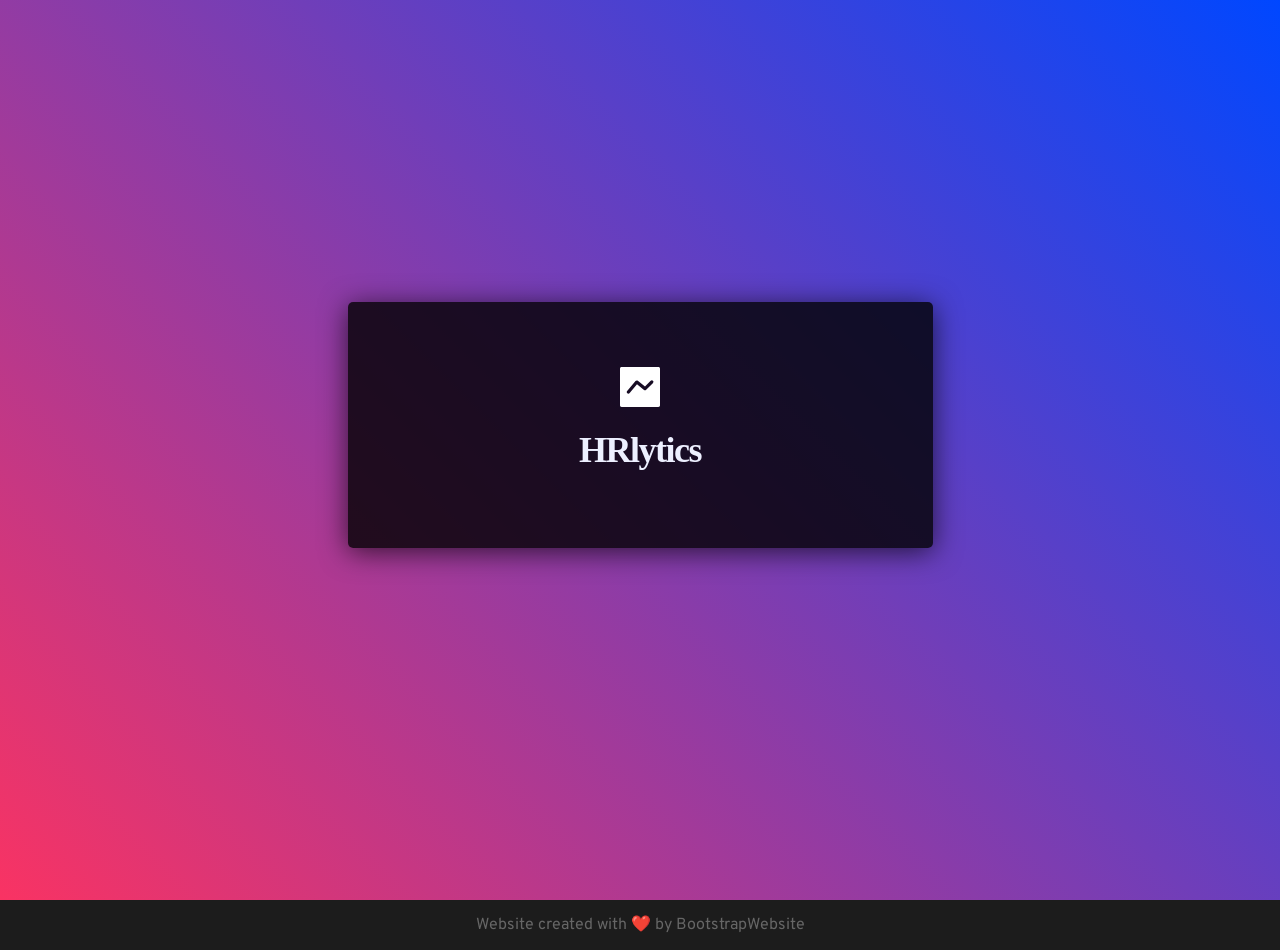
<file: index.html>
<!DOCTYPE html><html lang=""><head><meta charset="utf-8"><link rel="canonical" href="https://5f657e10b87d149d2852a0ca--silly-goldwasser-3a78ce.netlify.app" /><link rel="icon" href="https://a-cloud.b-cdn.net/images/cropped-favicon-192x192.png" sizes="16x16"><title>HRlytics</title><meta name="description" content=""><meta property="og:title" content=""><meta property="og:description" content=""><meta property="og:url" content="https://5f657e10b87d149d2852a0ca--silly-goldwasser-3a78ce.netlify.app"><meta content="summary_large_image" name="twitter:card"><meta content="width=device-width,initial-scale=1" name="viewport"><link class="brz-link brz-link-preview" href="assets/d52cf5be957ba78be421aa8a36beec85.css" rel="stylesheet"><link class="brz-link brz-link-preview-pro" href="assets/45a0eafa711e5f8433709ee1ec7a1960.css" rel="stylesheet"><style class="brz-style">.brz .css-ye7kzw, .brz [data-css-ye7kzw] {color: rgba(255,255,255,1);border-color: rgba(35,157,219,0);background-color: rgba(189,225,244,0);background-image: none;border-width: 0;border-style: solid;width: 40px;height: 40px;font-size: 40px;padding: 0px;border-radius: 0;stroke-width: 0;transition: all .5s ease-in-out;transition-property: background,border-radius,color,border-color,box-shadow;-webkit-transition: all .5s ease-in-out;-moz-transition: all .5s ease-in-out;-webkit-transition-property: background,border-radius,color,border-color,box-shadow;-moz-transition-property: background,border-radius,color,border-color,box-shadow;}
@media (min-width: 991px) {.brz .css-ye7kzw:hover, .brz [data-css-ye7kzw]:hover {color: rgba(255,255,255,1);border-color: rgba(35,157,219,0);background-color: rgba(189,225,244,0);background-image: none;}}
@media (max-width: 991px) {.brz .css-ye7kzw, .brz [data-css-ye7kzw] {width: 40px;height: 40px;font-size: 40px;padding: 0px;border-radius: 0px;stroke-width: 0;}}
@media (max-width: 767px) {.brz .css-ye7kzw, .brz [data-css-ye7kzw] {width: 40px;height: 40px;font-size: 40px;padding: 0px;border-radius: 0px;stroke-width: 0;}}</style><style class="brz-style">.brz .brz-css-gqpbj {z-index: auto;margin: 0;}
.brz .brz-css-gqpbj .brz-section__content {min-height: auto;display: flex;}
.brz .brz-css-gqpbj .brz-container {justify-content: center;}
.brz .brz-css-gqpbj > .slick-slider > .brz-slick-slider__dots {color: rgba(0,0,0,1);}
.brz .brz-css-gqpbj > .slick-slider > .brz-slick-slider__arrow {color: rgba(0,0,0,.7);}
@media (min-width:991px) {.brz .brz-css-gqpbj {display: block;}}
@media (min-width:991px) {.brz .brz-css-gqpbj > .slick-slider > .brz-slick-slider__arrow:hover {color: rgba(0,0,0,1);}}
@media (max-width:991px) and (min-width:768px) {.brz .brz-css-gqpbj {z-index: auto;margin: 0;}
	.brz .brz-css-gqpbj .brz-section__content {min-height: auto;display: flex;}
	.brz .brz-css-gqpbj .brz-container {justify-content: center;}
	.brz .brz-css-gqpbj > .slick-slider > .brz-slick-slider__dots {color: rgba(0,0,0,1);}
	.brz .brz-css-gqpbj > .slick-slider > .brz-slick-slider__arrow {color: rgba(0,0,0,.7);}}
@media (max-width:991px) and (min-width:768px) {.brz .brz-css-gqpbj {display: block;}}
@media (max-width:767px) {.brz .brz-css-gqpbj {z-index: auto;margin: 0;}
	.brz .brz-css-gqpbj .brz-section__content {min-height: auto;display: flex;}
	.brz .brz-css-gqpbj .brz-container {justify-content: center;}
	.brz .brz-css-gqpbj > .slick-slider > .brz-slick-slider__dots {color: rgba(0,0,0,1);}
	.brz .brz-css-gqpbj > .slick-slider > .brz-slick-slider__arrow {color: rgba(0,0,0,.7);}}
@media (max-width:767px) {.brz .brz-css-gqpbj {display: block;}}
.brz .brz-css-dhugy {padding: 75px 0px 75px 0px;}
.brz .brz-css-dhugy > .brz-bg {border: 0px solid rgba(102,115,141,0);border-radius: 0;}
.brz .brz-css-dhugy > .brz-bg > .brz-bg-image {background-image: none;display: block;}
.brz .brz-css-dhugy > .brz-bg > .brz-bg-image:after {content: "";background-image: none;}
.brz .brz-css-dhugy > .brz-bg > .brz-bg-color {background-color: rgba(0,0,0,0);background-image: none;}
.brz .brz-css-dhugy > .brz-bg > .brz-bg-map {display: none;}
.brz .brz-css-dhugy > .brz-bg > .brz-bg-video {display: none;}
.brz .brz-css-dhugy > .brz-bg > .brz-bg-shape__top {background-image: none;background-size: 100% 100px;height: 100px;transform: rotateX(0deg) rotateY(0deg);z-index: auto;}
.brz .brz-css-dhugy > .brz-bg > .brz-bg-shape__bottom {background-image: none;background-size: 100% 100px;height: 100px;transform: rotateX(-180deg) rotateY(-180deg);z-index: auto;}
@media (min-width:991px) {.brz .brz-css-dhugy > .brz-bg > .brz-bg-image {background-attachment: scroll;}}
@media (max-width:991px) and (min-width:768px) {.brz .brz-css-dhugy {padding: 50px 15px 50px 15px;}
	.brz .brz-css-dhugy > .brz-bg {border: 0px solid rgba(102,115,141,0);border-radius: 0;}
	.brz .brz-css-dhugy > .brz-bg > .brz-bg-image {background-image: none;display: block;}
	.brz .brz-css-dhugy > .brz-bg > .brz-bg-image:after {content: "";background-image: none;}
	.brz .brz-css-dhugy > .brz-bg > .brz-bg-color {background-color: rgba(0,0,0,0);background-image: none;}
	.brz .brz-css-dhugy > .brz-bg > .brz-bg-map {display: none;}
	.brz .brz-css-dhugy > .brz-bg > .brz-bg-video {display: none;}
	.brz .brz-css-dhugy > .brz-bg > .brz-bg-shape__top {background-image: none;background-size: 100% 100px;height: 100px;transform: rotateX(0deg) rotateY(0deg);z-index: auto;}
	.brz .brz-css-dhugy > .brz-bg > .brz-bg-shape__bottom {background-image: none;background-size: 100% 100px;height: 100px;transform: rotateX(-180deg) rotateY(-180deg);z-index: auto;}}
@media (max-width:767px) {.brz .brz-css-dhugy {padding: 25px 15px 25px 15px;}
	.brz .brz-css-dhugy > .brz-bg {border: 0px solid rgba(102,115,141,0);border-radius: 0;}
	.brz .brz-css-dhugy > .brz-bg > .brz-bg-image {background-image: none;display: block;}
	.brz .brz-css-dhugy > .brz-bg > .brz-bg-image:after {content: "";background-image: none;}
	.brz .brz-css-dhugy > .brz-bg > .brz-bg-color {background-color: rgba(0,0,0,0);background-image: none;}
	.brz .brz-css-dhugy > .brz-bg > .brz-bg-map {display: none;}
	.brz .brz-css-dhugy > .brz-bg > .brz-bg-video {display: none;}
	.brz .brz-css-dhugy > .brz-bg > .brz-bg-shape__top {background-image: none;background-size: 100% 100px;height: 100px;transform: rotateX(0deg) rotateY(0deg);z-index: auto;}
	.brz .brz-css-dhugy > .brz-bg > .brz-bg-shape__bottom {background-image: none;background-size: 100% 100px;height: 100px;transform: rotateX(-180deg) rotateY(-180deg);z-index: auto;}}
.brz .brz-css-xftbm {border: 0px solid transparent;}
@media (min-width:991px) {.brz .brz-css-xftbm {max-width: calc(1 * var(--brz-section-container-max-width,1170px));}}
@media (max-width:991px) and (min-width:768px) {.brz .brz-css-xftbm {border: 0px solid transparent;}}
@media (max-width:991px) and (min-width:768px) {.brz .brz-css-xftbm {max-width: 100%;}}
@media (max-width:767px) {.brz .brz-css-xftbm {border: 0px solid transparent;}}
@media (max-width:767px) {.brz .brz-css-xftbm {max-width: 100%;}}
.brz .brz-css-byudl {margin: 0;z-index: auto;align-items: flex-start;}
.brz .brz-css-byudl > .brz-bg {border: 0px solid rgba(102,115,141,0);border-radius: 0;max-width: 100%;}
.brz .brz-css-byudl > .brz-bg > .brz-bg-image {background-image: none;display: block;}
.brz .brz-css-byudl > .brz-bg > .brz-bg-image:after {content: "";background-image: none;}
.brz .brz-css-byudl > .brz-bg > .brz-bg-color {background-color: rgba(0,0,0,0);background-image: none;}
.brz .brz-css-byudl > .brz-bg > .brz-bg-map {display: none;}
.brz .brz-css-byudl > .brz-bg > .brz-bg-video {display: none;}
.brz .brz-css-byudl > .brz-row {border: 0px solid transparent;}
@media (min-width:991px) {.brz .brz-css-byudl {min-height: auto;display: flex;}
	.brz .brz-css-byudl > .brz-bg {transition-duration: .5s;transition-property: filter,box-shadow,background,border-radius,border-color;}
	.brz .brz-css-byudl > .brz-bg > .brz-bg-image {transition-duration: .5s;transition-property: filter,box-shadow,background,border-radius,border-color;}
	.brz .brz-css-byudl > .brz-bg > .brz-bg-color {transition-duration: .5s;transition-property: filter,box-shadow,background,border-radius,border-color;}
	.brz .brz-css-byudl > .brz-bg > .brz-bg-video {transition-duration: .5s;transition-property: filter,box-shadow,background,border-radius,border-color;}
	.brz .brz-css-byudl > .brz-row {transition-duration: .5s;transition-property: filter,box-shadow,background,border-radius,border-color;}}
@media (max-width:991px) and (min-width:768px) {.brz .brz-css-byudl {margin: 0;z-index: auto;align-items: flex-start;}
	.brz .brz-css-byudl > .brz-bg {border: 0px solid rgba(102,115,141,0);border-radius: 0;max-width: 100%;}
	.brz .brz-css-byudl > .brz-bg > .brz-bg-image {background-image: none;display: block;}
	.brz .brz-css-byudl > .brz-bg > .brz-bg-image:after {content: "";background-image: none;}
	.brz .brz-css-byudl > .brz-bg > .brz-bg-color {background-color: rgba(0,0,0,0);background-image: none;}
	.brz .brz-css-byudl > .brz-bg > .brz-bg-map {display: none;}
	.brz .brz-css-byudl > .brz-bg > .brz-bg-video {display: none;}
	.brz .brz-css-byudl > .brz-row {border: 0px solid transparent;}}
@media (max-width:991px) and (min-width:768px) {.brz .brz-css-byudl {min-height: auto;display: flex;}
	.brz .brz-css-byudl > .brz-bg {transition-duration: .5s;transition-property: filter,box-shadow,background,border-radius,border-color;}
	.brz .brz-css-byudl > .brz-bg > .brz-bg-image {transition-duration: .5s;transition-property: filter,box-shadow,background,border-radius,border-color;}
	.brz .brz-css-byudl > .brz-bg > .brz-bg-color {transition-duration: .5s;transition-property: filter,box-shadow,background,border-radius,border-color;}
	.brz .brz-css-byudl > .brz-bg > .brz-bg-video {transition-duration: .5s;transition-property: filter,box-shadow,background,border-radius,border-color;}
	.brz .brz-css-byudl > .brz-row {flex-direction: row;flex-wrap: wrap;justify-content: flex-start;transition-duration: .5s;transition-property: filter,box-shadow,background,border-radius,border-color;}}
@media (max-width:767px) {.brz .brz-css-byudl {margin: 0;z-index: auto;align-items: flex-start;}
	.brz .brz-css-byudl > .brz-bg {border: 0px solid rgba(102,115,141,0);border-radius: 0;max-width: 100%;}
	.brz .brz-css-byudl > .brz-bg > .brz-bg-image {background-image: none;display: block;}
	.brz .brz-css-byudl > .brz-bg > .brz-bg-image:after {content: "";background-image: none;}
	.brz .brz-css-byudl > .brz-bg > .brz-bg-color {background-color: rgba(0,0,0,0);background-image: none;}
	.brz .brz-css-byudl > .brz-bg > .brz-bg-map {display: none;}
	.brz .brz-css-byudl > .brz-bg > .brz-bg-video {display: none;}
	.brz .brz-css-byudl > .brz-row {border: 0px solid transparent;}}
@media (max-width:767px) {.brz .brz-css-byudl {min-height: auto;display: flex;}
	.brz .brz-css-byudl > .brz-bg {transition-duration: .5s;transition-property: filter,box-shadow,background,border-radius,border-color;}
	.brz .brz-css-byudl > .brz-bg > .brz-bg-image {transition-duration: .5s;transition-property: filter,box-shadow,background,border-radius,border-color;}
	.brz .brz-css-byudl > .brz-bg > .brz-bg-color {transition-duration: .5s;transition-property: filter,box-shadow,background,border-radius,border-color;}
	.brz .brz-css-byudl > .brz-bg > .brz-bg-video {transition-duration: .5s;transition-property: filter,box-shadow,background,border-radius,border-color;}
	.brz .brz-css-byudl > .brz-row {flex-direction: row;flex-wrap: wrap;justify-content: flex-start;transition-duration: .5s;transition-property: filter,box-shadow,background,border-radius,border-color;}}
.brz .brz-css-lkski {padding: 10px;max-width: 100%;}
@media (max-width:991px) and (min-width:768px) {.brz .brz-css-lkski {padding: 0;max-width: 100%;}}
@media (max-width:767px) {.brz .brz-css-lkski {padding: 0;max-width: 100%;}}
.brz .brz-css-jdodt {z-index: auto;flex: 1 1 50%;max-width: 50%;justify-content: flex-start;}
.brz .brz-css-jdodt > .brz-bg {border: 0px solid rgba(102,115,141,0);border-radius: 0;margin: 0;}
.brz .brz-css-jdodt > .brz-bg > .brz-bg-image {background-image: none;}
.brz .brz-css-jdodt > .brz-bg > .brz-bg-image:after {content: "";background-image: none;}
.brz .brz-css-jdodt > .brz-bg > .brz-bg-color {background-color: rgba(0,0,0,0);background-image: none;}
@media (min-width:991px) {.brz .brz-css-jdodt > .brz-bg {transition-duration: .5s;transition-property: filter,box-shadow,background,border-radius,border-color;}
	.brz .brz-css-jdodt > .brz-bg > .brz-bg-image {transition-duration: .5s;transition-property: filter,box-shadow,background,border-radius,border-color;}
	.brz .brz-css-jdodt > .brz-bg > .brz-bg-color {transition-duration: .5s;transition-property: filter,box-shadow,background,border-radius,border-color;}}
@media (max-width:991px) and (min-width:768px) {.brz .brz-css-jdodt {z-index: auto;flex: 1 1 50%;max-width: 50%;justify-content: flex-start;}
	.brz .brz-css-jdodt > .brz-bg {border: 0px solid rgba(102,115,141,0);border-radius: 0;margin: 0;}
	.brz .brz-css-jdodt > .brz-bg > .brz-bg-image {background-image: none;}
	.brz .brz-css-jdodt > .brz-bg > .brz-bg-image:after {content: "";background-image: none;}
	.brz .brz-css-jdodt > .brz-bg > .brz-bg-color {background-color: rgba(0,0,0,0);background-image: none;}}
@media (max-width:991px) and (min-width:768px) {.brz .brz-css-jdodt > .brz-bg {transition-duration: .5s;transition-property: filter,box-shadow,background,border-radius,border-color;}
	.brz .brz-css-jdodt > .brz-bg > .brz-bg-image {transition-duration: .5s;transition-property: filter,box-shadow,background,border-radius,border-color;}
	.brz .brz-css-jdodt > .brz-bg > .brz-bg-color {transition-duration: .5s;transition-property: filter,box-shadow,background,border-radius,border-color;}}
@media (max-width:767px) {.brz .brz-css-jdodt {z-index: auto;flex: 1 1 100%;max-width: 100%;justify-content: flex-start;}
	.brz .brz-css-jdodt > .brz-bg {border: 0px solid rgba(102,115,141,0);border-radius: 0;margin: 10px 0px 10px 0px;}
	.brz .brz-css-jdodt > .brz-bg > .brz-bg-image {background-image: none;}
	.brz .brz-css-jdodt > .brz-bg > .brz-bg-image:after {content: "";background-image: none;}
	.brz .brz-css-jdodt > .brz-bg > .brz-bg-color {background-color: rgba(0,0,0,0);background-image: none;}}
@media (max-width:767px) {.brz .brz-css-jdodt > .brz-bg {transition-duration: .5s;transition-property: filter,box-shadow,background,border-radius,border-color;}
	.brz .brz-css-jdodt > .brz-bg > .brz-bg-image {transition-duration: .5s;transition-property: filter,box-shadow,background,border-radius,border-color;}
	.brz .brz-css-jdodt > .brz-bg > .brz-bg-color {transition-duration: .5s;transition-property: filter,box-shadow,background,border-radius,border-color;}}
.brz .brz-css-pkofq {z-index: auto;margin: 0;border: 0px solid transparent;padding: 5px 15px 5px 15px;}
@media (min-width:991px) {.brz .brz-css-pkofq {display: flex;transition-duration: .5s;transition-property: filter,box-shadow,background,border-radius,border-color;}}
@media (max-width:991px) and (min-width:768px) {.brz .brz-css-pkofq {z-index: auto;margin: 0;border: 0px solid transparent;padding: 5px 15px 5px 15px;}}
@media (max-width:991px) and (min-width:768px) {.brz .brz-css-pkofq {display: flex;transition-duration: .5s;transition-property: filter,box-shadow,background,border-radius,border-color;}}
@media (max-width:767px) {.brz .brz-css-pkofq {z-index: auto;margin: 10px 0px 10px 0px;border: 0px solid transparent;padding: 0;}}
@media (max-width:767px) {.brz .brz-css-pkofq {display: flex;transition-duration: .5s;transition-property: filter,box-shadow,background,border-radius,border-color;}}
.brz .brz-css-ozfig {padding: 0;margin: 10px 0px 10px 0px;justify-content: center;position: relative;}
@media (min-width:991px) {.brz .brz-css-ozfig {display: flex;z-index: auto;position: relative;}}
@media (max-width:991px) and (min-width:768px) {.brz .brz-css-ozfig {padding: 0;margin: 10px 0px 10px 0px;justify-content: center;position: relative;}}
@media (max-width:991px) and (min-width:768px) {.brz .brz-css-ozfig {display: flex;z-index: auto;position: relative;}}
@media (max-width:767px) {.brz .brz-css-ozfig {padding: 0;margin: 10px 0px 10px 0px;justify-content: center;position: relative;}}
@media (max-width:767px) {.brz .brz-css-ozfig {display: flex;z-index: auto;position: relative;}}
.brz .brz-css-ugynw {height: 50px;}
@media (max-width:991px) and (min-width:768px) {.brz .brz-css-ugynw {height: 50px;}}
@media (max-width:767px) {.brz .brz-css-ugynw {height: 50px;}}
.brz .brz-css-wugtm {z-index: auto;position: relative;margin: 10px 0px 10px 0px;}
@media (min-width:991px) {.brz .brz-css-wugtm {display: flex;position: relative;}}
@media (max-width:991px) and (min-width:768px) {.brz .brz-css-wugtm {z-index: auto;position: relative;margin: 10px 0px 10px 0px;}}
@media (max-width:991px) and (min-width:768px) {.brz .brz-css-wugtm {display: flex;position: relative;}}
@media (max-width:767px) {.brz .brz-css-wugtm {z-index: auto;position: relative;margin: 10px 0px 10px 0px;}}
@media (max-width:767px) {.brz .brz-css-wugtm {display: flex;position: relative;}}
.brz .brz-css-rpdbw {justify-content: center;padding: 0;margin: 0px -5px -20px -5px;}
@media (max-width:991px) and (min-width:768px) {.brz .brz-css-rpdbw {justify-content: center;padding: 0;margin: 0px -5px -20px -5px;}}
@media (max-width:767px) {.brz .brz-css-rpdbw {justify-content: center;padding: 0;margin: 0px -5px -20px -5px;}}
.brz .brz-css-lipfe {padding: 0px 5px 20px 5px;}
@media (max-width:991px) and (min-width:768px) {.brz .brz-css-lipfe {padding: 0px 5px 20px 5px;}}
@media (max-width:767px) {.brz .brz-css-lipfe {padding: 0px 5px 20px 5px;}}
.brz .brz-css-pwrof {width: 100%;}
@media (max-width:991px) and (min-width:768px) {.brz .brz-css-pwrof {width: 100%;}}
@media (max-width:767px) {.brz .brz-css-pwrof {width: 100%;}}
.brz .brz-css-ugjuq {padding: 75px 0px 75px 0px;min-height: auto;display: flex;margin: 0;}
.brz .brz-css-ugjuq > .brz-bg {border: 0px solid rgba(102,115,141,0);border-radius: 0;}
.brz .brz-css-ugjuq > .brz-bg > .brz-bg-image {background-image: none;display: block;}
.brz .brz-css-ugjuq > .brz-bg > .brz-bg-image:after {content: "";background-image: none;}
.brz .brz-css-ugjuq > .brz-bg > .brz-bg-color {background-color: rgba(0,0,0,0);background-image: none;}
.brz .brz-css-ugjuq > .brz-bg > .brz-bg-shape__top {background-image: none;background-size: 100% 100px;height: 100px;transform: rotateX(0deg) rotateY(0deg);z-index: auto;}
.brz .brz-css-ugjuq > .brz-bg > .brz-bg-shape__bottom {background-image: none;background-size: 100% 100px;height: 100px;transform: rotateX(-180deg) rotateY(-180deg);z-index: auto;}
.brz .brz-css-ugjuq .brz-container {justify-content: center;}
@media (max-width:991px) and (min-width:768px) {.brz .brz-css-ugjuq {padding: 25px 15px 25px 15px;min-height: auto;display: flex;margin: 0;}
	.brz .brz-css-ugjuq > .brz-bg {border: 0px solid rgba(102,115,141,0);border-radius: 0;}
	.brz .brz-css-ugjuq > .brz-bg > .brz-bg-image {background-image: none;display: block;}
	.brz .brz-css-ugjuq > .brz-bg > .brz-bg-image:after {content: "";background-image: none;}
	.brz .brz-css-ugjuq > .brz-bg > .brz-bg-color {background-color: rgba(0,0,0,0);background-image: none;}
	.brz .brz-css-ugjuq > .brz-bg > .brz-bg-shape__top {background-image: none;background-size: 100% 100px;height: 100px;transform: rotateX(0deg) rotateY(0deg);z-index: auto;}
	.brz .brz-css-ugjuq > .brz-bg > .brz-bg-shape__bottom {background-image: none;background-size: 100% 100px;height: 100px;transform: rotateX(-180deg) rotateY(-180deg);z-index: auto;}
	.brz .brz-css-ugjuq .brz-container {justify-content: center;}}
@media (max-width:767px) {.brz .brz-css-ugjuq {padding: 25px 15px 25px 15px;min-height: auto;display: flex;margin: 0;}
	.brz .brz-css-ugjuq > .brz-bg {border: 0px solid rgba(102,115,141,0);border-radius: 0;}
	.brz .brz-css-ugjuq > .brz-bg > .brz-bg-image {background-image: none;display: block;}
	.brz .brz-css-ugjuq > .brz-bg > .brz-bg-image:after {content: "";background-image: none;}
	.brz .brz-css-ugjuq > .brz-bg > .brz-bg-color {background-color: rgba(0,0,0,0);background-image: none;}
	.brz .brz-css-ugjuq > .brz-bg > .brz-bg-shape__top {background-image: none;background-size: 100% 100px;height: 100px;transform: rotateX(0deg) rotateY(0deg);z-index: auto;}
	.brz .brz-css-ugjuq > .brz-bg > .brz-bg-shape__bottom {background-image: none;background-size: 100% 100px;height: 100px;transform: rotateX(-180deg) rotateY(-180deg);z-index: auto;}
	.brz .brz-css-ugjuq .brz-container {justify-content: center;}}
.brz .brz-css-ppzmu {border: 0px solid transparent;}
@media (min-width:991px) {.brz .brz-css-ppzmu {max-width: calc(1 * var(--brz-section-container-max-width,1170px));}}
@media (max-width:991px) and (min-width:768px) {.brz .brz-css-ppzmu {border: 0px solid transparent;}}
@media (max-width:991px) and (min-width:768px) {.brz .brz-css-ppzmu {max-width: 100%;}}
@media (max-width:767px) {.brz .brz-css-ppzmu {border: 0px solid transparent;}}
@media (max-width:767px) {.brz .brz-css-ppzmu {max-width: 100%;}}
.brz .brz-css-xtprz {padding: 0;}
@media (max-width:991px) and (min-width:768px) {.brz .brz-css-xtprz {padding: 0;}}
@media (max-width:767px) {.brz .brz-css-xtprz {padding: 0;}}
.brz .brz-css-qxabb {margin: 0;}
@media (max-width:991px) and (min-width:768px) {.brz .brz-css-qxabb {margin: 0;}}
@media (max-width:767px) {.brz .brz-css-qxabb {margin: 0;}}
.brz .brz-css-cnrox .brz-section__content {min-height: 100vh;}
@media (max-width:991px) and (min-width:768px) {.brz .brz-css-cnrox .brz-section__content {min-height: 100vh;}}
@media (max-width:767px) {.brz .brz-css-cnrox .brz-section__content {min-height: 100vh;}}
.brz .brz-css-osfnc {padding: 75px;}
.brz .brz-css-osfnc > .brz-bg > .brz-bg-color {background-color: transparent;background-image: linear-gradient(45deg,rgba(249,51,99,1) 0%,rgba(0,71,255,1) 100%);}
@media (max-width:991px) and (min-width:768px) {.brz .brz-css-osfnc {padding: 50px 15px 50px 15px;}
	.brz .brz-css-osfnc > .brz-bg > .brz-bg-color {background-color: transparent;background-image: linear-gradient(45deg,rgba(249,51,99,1) 0%,rgba(0,71,255,1) 100%);}}
@media (max-width:767px) {.brz .brz-css-osfnc {padding: 25px 15px 25px 15px;}
	.brz .brz-css-osfnc > .brz-bg > .brz-bg-color {background-color: transparent;background-image: linear-gradient(45deg,rgba(249,51,99,1) 0%,rgba(0,71,255,1) 100%);}}
@media (min-width:991px) {.brz .brz-css-jynya {max-width: calc(.5 * var(--brz-section-container-max-width,1170px));}}
@media (max-width:991px) and (min-width:768px) {.brz .brz-css-jynya {max-width: 50%;}}
@media (max-width:767px) {.brz .brz-css-jynya {max-width: 50%;}}
.brz .brz-css-jaqbi {flex: 1 1 100%;max-width: 100%;}
.brz .brz-css-jaqbi > .brz-bg {border-radius: 5px;box-shadow: 0px 4px 28px 0px rgba(0,0,0,.68);}
.brz .brz-css-jaqbi > .brz-bg > .brz-bg-color {background-color: rgba(0,0,0,.8);}
@media (max-width:991px) and (min-width:768px) {.brz .brz-css-jaqbi {flex: 1 1 100%;max-width: 100%;}
	.brz .brz-css-jaqbi > .brz-bg {border-radius: 5px;box-shadow: 0px 4px 28px 0px rgba(0,0,0,.68);}
	.brz .brz-css-jaqbi > .brz-bg > .brz-bg-color {background-color: rgba(0,0,0,.8);}}
@media (max-width:767px) {.brz .brz-css-jaqbi {flex: 1 1 100%;max-width: 100%;}
	.brz .brz-css-jaqbi > .brz-bg {border-radius: 5px;box-shadow: 0px 4px 28px 0px rgba(0,0,0,.68);}
	.brz .brz-css-jaqbi > .brz-bg > .brz-bg-color {background-color: rgba(0,0,0,.8);}}
.brz .brz-css-kjlnx {padding: 5px 20% 5px 20%;}
@media (max-width:991px) and (min-width:768px) {.brz .brz-css-kjlnx {padding: 5px 15px 5px 15px;}}
@media (max-width:767px) {.brz .brz-css-kjlnx {padding: 0px 10px 0px 10px;}}
@media (max-width:991px) and (min-width:768px) {.brz .brz-css-duqen {display: none;}}
@media (max-width:767px) {.brz .brz-css-duqen {display: none;}}
.brz .brz-css-ikkbj {height: 10px;}
@media (max-width:991px) and (min-width:768px) {.brz .brz-css-ikkbj {height: 10px;}}
@media (max-width:767px) {.brz .brz-css-ikkbj {height: 10px;}}
@media (max-width:767px) {.brz .brz-css-tqorp {display: none;}}
.brz .brz-css-puxce {padding: 0;}
.brz .brz-css-puxce > .brz-bg > .brz-bg-color {background-color: rgba(28,28,28,1);}
@media (max-width:991px) and (min-width:768px) {.brz .brz-css-puxce {padding: 0;}
	.brz .brz-css-puxce > .brz-bg > .brz-bg-color {background-color: rgba(28,28,28,1);}}
@media (max-width:767px) {.brz .brz-css-puxce {padding: 0;}
	.brz .brz-css-puxce > .brz-bg > .brz-bg-color {background-color: rgba(28,28,28,1);}}</style><style class="brz-style" id="dc-color"></style><style class="brz-style">.brz .brz-cp-color1, .brz .brz-cp-color1 {color: #f93363;}
.brz .brz-cp-color2, .brz .brz-cp-color2 {color: #1c1c1c;}
.brz .brz-cp-color3, .brz .brz-cp-color3 {color: #0047ff;}
.brz .brz-cp-color4, .brz .brz-cp-color4 {color: #edf0ff;}
.brz .brz-cp-color5, .brz .brz-cp-color5 {color: #32e875;}
.brz .brz-cp-color6, .brz .brz-cp-color6 {color: #ebebeb;}
.brz .brz-cp-color7, .brz .brz-cp-color7 {color: #666;}
.brz .brz-cp-color8, .brz .brz-cp-color8 {color: #fff;}</style><style class="brz-style">.brz .brz-tp-paragraph {font-family: Overpass,sans-serif;font-size: 16px;font-weight: 400;letter-spacing: 0px;line-height: 1.9em;}
@media (max-width: 991px) {.brz .brz-tp-paragraph {font-size: 15px;font-weight: 400;letter-spacing: 0px;line-height: 1.6em;}}
@media (max-width: 767px) {.brz .brz-tp-paragraph {font-size: 15px;font-weight: 400;letter-spacing: 0px;line-height: 1.6em;}}
.brz .brz-tp-heading2 {font-family: "ycznfpnaxwxwtqdbodemrtrbxqhmnfssjojf";font-size: 36px;font-weight: 700;letter-spacing: -1.5px;line-height: 1.3em;}
@media (max-width: 991px) {.brz .brz-tp-heading2 {font-size: 30px;font-weight: 700;letter-spacing: -1px;line-height: 1.2em;}}
@media (max-width: 767px) {.brz .brz-tp-heading2 {font-size: 28px;font-weight: 700;letter-spacing: -1px;line-height: 1.3em;}}</style><link class="brz-link brz-link-google" type="text/css" rel="stylesheet" href="https://fonts.googleapis.com/css?family=Overpass:100,100italic,200,200italic,300,300italic,regular,italic,600,600italic,700,700italic,800,800italic,900,900italic|Prompt:100,100italic,200,200italic,300,300italic,regular,italic,500,500italic,600,600italic,700,700italic,800,800italic,900,900italic|Red+Hat+Text:regular,italic,500,500italic,700,700italic|DM+Serif+Text:regular,italic|Blinker:100,200,300,regular,600,700,800,900|Aleo:300,300italic,regular,italic,700,700italic|Nunito:200,200italic,300,300italic,regular,italic,600,600italic,700,700italic,800,800italic,900,900italic|Knewave:regular|Palanquin:100,200,300,regular,500,600,700|Palanquin+Dark:regular,500,600,700|Roboto:100,100italic,300,300italic,regular,italic,500,500italic,700,700italic,900,900italic|Oswald:200,300,regular,500,600,700|Oxygen:300,regular,700|Playfair+Display:regular,italic,700,700italic,900,900italic|Fira+Sans:100,100italic,200,200italic,300,300italic,regular,italic,500,500italic,600,600italic,700,700italic,800,800italic,900,900italic|Abril+Fatface:regular|Comfortaa:300,regular,500,600,700|Kaushan+Script:regular|Noto+Serif:regular,italic,700,700italic|Montserrat:100,100italic,200,200italic,300,300italic,regular,italic,500,500italic,600,600italic,700,700italic,800,800italic,900,900italic|Lato:100,100italic,300,300italic,regular,italic,700,700italic,900,900italic&subset=arabic,bengali,cyrillic,cyrillic-ext,devanagari,greek,greek-ext,gujarati,hebrew,khmer,korean,latin-ext,tamil,telugu,thai,vietnamese&display=swap"><style class="brz-style">.brz .brz-ff-overpass {font-family: Overpass,sans-serif !important;}
.brz .brz-ff-prompt {font-family: Prompt,sans-serif !important;}
.brz .brz-ff-red_hat_text {font-family: Red Hat Text,sans-serif !important;}
.brz .brz-ff-dm_serif_text {font-family: DM Serif Text,serif !important;}
.brz .brz-ff-blinker {font-family: Blinker,sans-serif !important;}
.brz .brz-ff-aleo {font-family: Aleo,serif !important;}
.brz .brz-ff-nunito {font-family: Nunito,sans-serif !important;}
.brz .brz-ff-knewave {font-family: Knewave,display !important;}
.brz .brz-ff-palanquin {font-family: Palanquin,sans-serif !important;}
.brz .brz-ff-palanquin_dark {font-family: Palanquin Dark,sans-serif !important;}
.brz .brz-ff-roboto {font-family: Roboto,sans-serif !important;}
.brz .brz-ff-oswald {font-family: Oswald,sans-serif !important;}
.brz .brz-ff-oxygen {font-family: Oxygen,sans-serif !important;}
.brz .brz-ff-playfair_display {font-family: Playfair Display,serif !important;}
.brz .brz-ff-fira_sans {font-family: Fira Sans,sans-serif !important;}
.brz .brz-ff-abril_fatface {font-family: Abril Fatface,display !important;}
.brz .brz-ff-comfortaa {font-family: Comfortaa,display !important;}
.brz .brz-ff-kaushan_script {font-family: Kaushan Script,handwriting !important;}
.brz .brz-ff-noto_serif {font-family: Noto Serif,serif !important;}
.brz .brz-ff-montserrat {font-family: Montserrat,sans-serif !important;}
.brz .brz-ff-lato {font-family: Lato,sans-serif !important;}</style><link class="brz-link brz-link-upload" type="text/css" rel="stylesheet" href="https://a-cloud.b-cdn.net/fonts/style.css?uid=ycznfpnaxwxwtqdbodemrtrbxqhmnfssjojf%3A400"><style class="brz-style">.brz .brz-ff-ycznfpnaxwxwtqdbodemrtrbxqhmnfssjojf {font-family: "ycznfpnaxwxwtqdbodemrtrbxqhmnfssjojf" !important;}</style><style class="brz-style">.brz .brz-root__container, .brz .brz-popup2, .brz .brz-popup {font-family: Lato,sans-serif !important;}</style><style class="brz-style" id="custom-css"></style><!-- Global site tag (gtag.js) - Google Analytics --><script async src="https://www.googletagmanager.com/gtag/js?id=UA-183765191-1"></script><script>   window.dataLayer = window.dataLayer || [];   function gtag(){dataLayer.push(arguments);}   gtag('js', new Date());    gtag('config', 'UA-183765191-1'); </script></head><body class="brz"><div class="brz-root__container brz-reset-all"><section data-uid="bbnwhawjzfhkknyfjqipuflabswcoxsrscie" id="bbnwhawjzfhkknyfjqipuflabswcoxsrscie" class="brz-section brz-css-gqpbj brz-css-cnrox"><div class="brz-section__content brz-section--boxed brz-css-dhugy brz-css-osfnc" data-custom-id="maapnpzutpiwhaqrchyuumdzaoxymwejozmc"><div class="brz-bg"><div class="brz-bg-color"></div></div><div class="brz-container brz-css-xftbm brz-css-jynya"><div class="brz-row__container brz-css-byudl" data-custom-id="luayevxyvaflrqtdhhzjmqieisvpgrdmhiiw"><div class="brz-row brz-css-lkski brz-css-xtprz"><div class="brz-columns brz-css-jdodt brz-css-jaqbi" data-custom-id="rswjjkxthosyqpxgvnvvsvunnzjcoqpzlypm"><div class="brz-bg"><div class="brz-bg-color"></div></div><div class="brz-column__items brz-css-pkofq brz-css-kjlnx"><div class="brz-css-ozfig brz-css-qxabb brz-wrapper"><div class="brz-spacer brz-css-ugynw"></div></div><div class="brz-wrapper-clone brz-css-wugtm"><div class="brz-d-xs-flex brz-flex-xs-wrap brz-css-rpdbw"><div class="brz-wrapper-clone__item brz-css-lipfe" id="xcdccgxthnlsjtosijmucgxufyqydgkhspyo"><div class="brz-icon__container" data-custom-id="xcdccgxthnlsjtosijmucgxufyqydgkhspyo"><span class="brz-span brz-icon css-ye7kzw"><svg id="nc_icon" version="1.1" xmlns="http://www.w3.org/2000/svg" xmlns:xlink="http://www.w3.org/1999/xlink" x="0px" y="0px" viewbox="0 0 24 24" xml:space="preserve" class="brz-icon-svg" data-type="glyph" data-name="pulse-chart"><g class="nc-icon-wrapper" fill="currentColor"><path fill="currentColor" d="M23,0H1C0.4,0,0,0.4,0,1v22c0,0.6,0.4,1,1,1h22c0.6,0,1-0.4,1-1V1C24,0.4,23.6,0,23,0z M19.7,9.7l-4,4 c-0.4,0.4-0.9,0.4-1.3,0.1l-4.2-3.4l-4.4,5.2C5.6,15.9,5.3,16,5,16c-0.2,0-0.5-0.1-0.6-0.2c-0.4-0.4-0.5-1-0.1-1.4l5-6 c0.3-0.4,1-0.5,1.4-0.1l4.3,3.4l3.4-3.4c0.4-0.4,1-0.4,1.4,0S20.1,9.3,19.7,9.7z"/></g></svg></span></div></div></div></div><div class="brz-css-ozfig brz-wrapper"><div class="brz-rich-text brz-css-pwrof" data-custom-id="ezmuyxtqptxdieeeszzfwaoxbzbiqvlyfqvs"><h2 class="brz-text-lg-center brz-tp-heading2"><span class="brz-cp-color4">HRlytics</span></h2></div></div><div class="brz-css-ozfig brz-css-qxabb brz-css-duqen brz-wrapper"><div class="brz-spacer brz-css-ugynw brz-css-ikkbj"></div></div><div class="brz-css-ozfig brz-css-qxabb brz-wrapper"><div class="brz-spacer brz-css-ugynw"></div></div></div></div></div></div><div class="brz-css-ozfig brz-css-qxabb brz-css-tqorp brz-wrapper"><div class="brz-spacer brz-css-ugynw"></div></div></div></div></section><footer data-uid="zwmggsrlkgxdxuvlnllpexbvacwswrwefual" id="zwmggsrlkgxdxuvlnllpexbvacwswrwefual" class="brz-footer brz-css-ugjuq brz-css-puxce" data-custom-id="zwmggsrlkgxdxuvlnllpexbvacwswrwefual"><div class="brz-bg"><div class="brz-bg-color"></div></div><div class="brz-container brz-css-ppzmu"><div class="brz-css-ozfig brz-wrapper"><div class="brz-rich-text brz-css-pwrof" data-custom-id="jvcxjqqixxcsrigvmnyltuoxdjjudmsthiar"><p class="brz-text-lg-center brz-tp-paragraph"><span class="brz-cp-color7">Website created with ❤️ by </span><a href="https://bootstrapwebsite.com" target="_blank" rel="nofollow" style class="link--external brz-cp-color7" data-brz-link-type="external">BootstrapWebsite</a></p></div></div></div></footer></div> <script class="brz-script brz-script-polyfill" src="assets/d389958299478688492227b505b3d16c.js"></script><script class="brz-script brz-script-preview" src="assets/dad70c66d01dc9621e863c7ff2c7cadb.js"></script><script class="brz-script brz-script-preview-pro" src="assets/889083b38f0424603a08afffd1d4e036.js"></script><script class="brz-script brz-script-emit">         jQuery(document).ready(function() {             window.Brizy.emit("init.dom", jQuery(document.body));         });     </script><script>     Userback = window.Userback || {};     Userback.access_token = '5726|8051|9fHZ95sDV7AyoGkCdGRTzdLYldX15CMvwCvKbEDgknpmYXK5M8';     (function(id) {         var s = document.createElement('script');         s.async = 1;         s.src = 'https://static.userback.io/widget/v1.js';         var parent_node = document.head || document.body;         parent_node.appendChild(s);     })('userback-sdk'); </script></body></html>
</file>
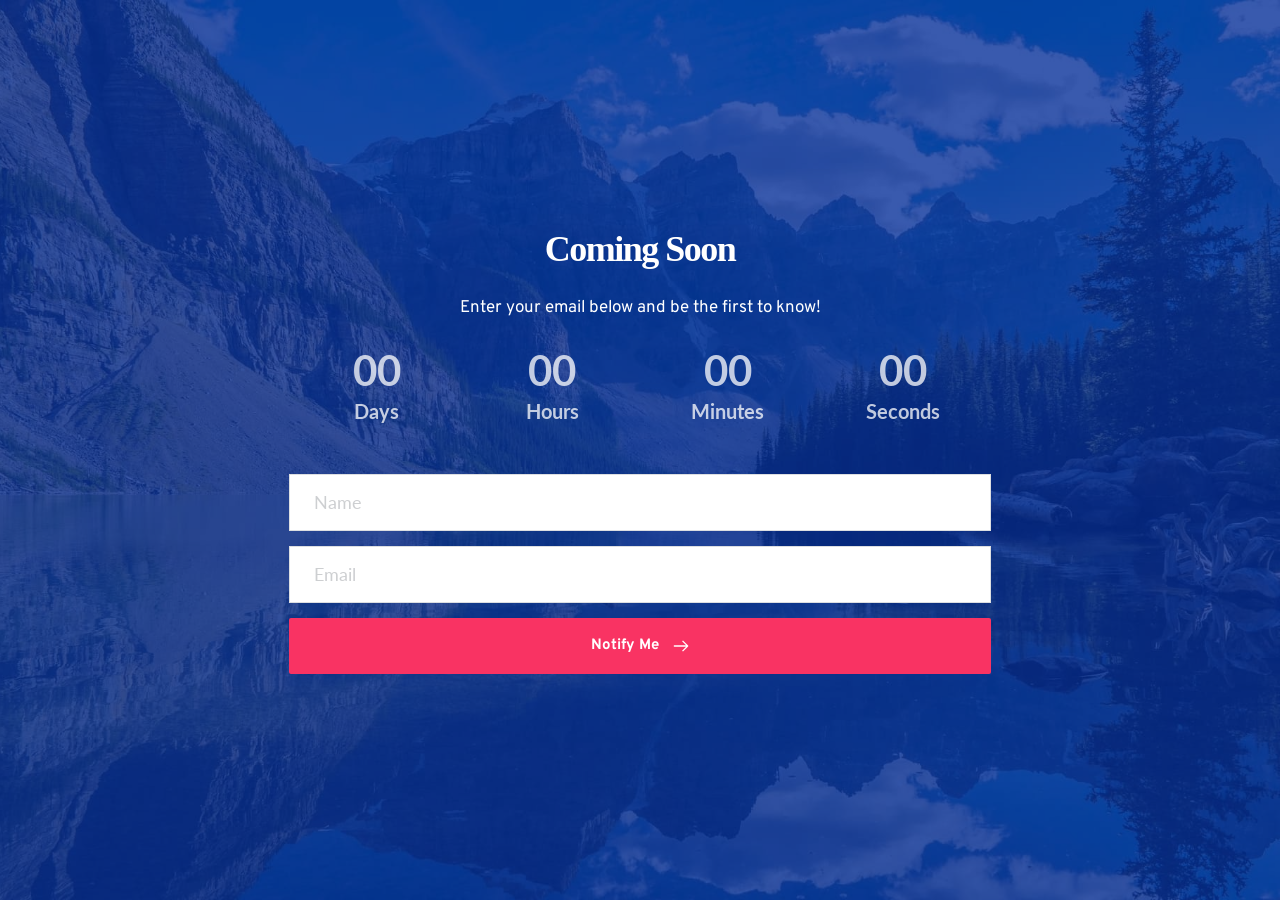
<file: launch.html>
<!DOCTYPE html><html lang=""><head><meta charset="utf-8"><link rel="canonical" href="https://5f657e10b87d149d2852a0ca--silly-goldwasser-3a78ce.netlify.app/launch" /><link rel="icon" href="https://a-cloud.b-cdn.net/images/cropped-favicon-192x192.png" sizes="16x16"><title>Launch Page | HRlytics</title><meta name="description" content=""><meta property="og:title" content=""><meta property="og:description" content=""><meta property="og:url" content="https://5f657e10b87d149d2852a0ca--silly-goldwasser-3a78ce.netlify.app/launch"><meta content="summary_large_image" name="twitter:card"><meta content="width=device-width,initial-scale=1" name="viewport"><link class="brz-link brz-link-preview" href="assets/d52cf5be957ba78be421aa8a36beec85.css" rel="stylesheet"><link class="brz-link brz-link-preview-pro" href="assets/45a0eafa711e5f8433709ee1ec7a1960.css" rel="stylesheet"><style class="brz-style"></style><style class="brz-style">.brz .brz-css-fksdi {z-index: auto;margin: 0;}
.brz .brz-css-fksdi .brz-section__content {min-height: auto;display: flex;}
.brz .brz-css-fksdi .brz-container {justify-content: center;}
.brz .brz-css-fksdi > .slick-slider > .brz-slick-slider__dots {color: rgba(0,0,0,1);}
.brz .brz-css-fksdi > .slick-slider > .brz-slick-slider__arrow {color: rgba(0,0,0,.7);}
@media (min-width:991px) {.brz .brz-css-fksdi {display: block;}}
@media (min-width:991px) {.brz .brz-css-fksdi > .slick-slider > .brz-slick-slider__arrow:hover {color: rgba(0,0,0,1);}}
@media (max-width:991px) and (min-width:768px) {.brz .brz-css-fksdi {z-index: auto;margin: 0;}
	.brz .brz-css-fksdi .brz-section__content {min-height: auto;display: flex;}
	.brz .brz-css-fksdi .brz-container {justify-content: center;}
	.brz .brz-css-fksdi > .slick-slider > .brz-slick-slider__dots {color: rgba(0,0,0,1);}
	.brz .brz-css-fksdi > .slick-slider > .brz-slick-slider__arrow {color: rgba(0,0,0,.7);}}
@media (max-width:991px) and (min-width:768px) {.brz .brz-css-fksdi {display: block;}}
@media (max-width:767px) {.brz .brz-css-fksdi {z-index: auto;margin: 0;}
	.brz .brz-css-fksdi .brz-section__content {min-height: auto;display: flex;}
	.brz .brz-css-fksdi .brz-container {justify-content: center;}
	.brz .brz-css-fksdi > .slick-slider > .brz-slick-slider__dots {color: rgba(0,0,0,1);}
	.brz .brz-css-fksdi > .slick-slider > .brz-slick-slider__arrow {color: rgba(0,0,0,.7);}}
@media (max-width:767px) {.brz .brz-css-fksdi {display: block;}}
.brz .brz-css-ohfch {padding: 75px 0px 75px 0px;}
.brz .brz-css-ohfch > .brz-bg {border: 0px solid rgba(102,115,141,0);border-radius: 0;}
.brz .brz-css-ohfch > .brz-bg > .brz-bg-image {background-image: none;display: block;}
.brz .brz-css-ohfch > .brz-bg > .brz-bg-image:after {content: "";background-image: none;}
.brz .brz-css-ohfch > .brz-bg > .brz-bg-color {background-color: rgba(0,0,0,0);background-image: none;}
.brz .brz-css-ohfch > .brz-bg > .brz-bg-map {display: none;}
.brz .brz-css-ohfch > .brz-bg > .brz-bg-video {display: none;}
.brz .brz-css-ohfch > .brz-bg > .brz-bg-shape__top {background-image: none;background-size: 100% 100px;height: 100px;transform: rotateX(0deg) rotateY(0deg);z-index: auto;}
.brz .brz-css-ohfch > .brz-bg > .brz-bg-shape__bottom {background-image: none;background-size: 100% 100px;height: 100px;transform: rotateX(-180deg) rotateY(-180deg);z-index: auto;}
@media (min-width:991px) {.brz .brz-css-ohfch > .brz-bg > .brz-bg-image {background-attachment: scroll;}}
@media (max-width:991px) and (min-width:768px) {.brz .brz-css-ohfch {padding: 50px 15px 50px 15px;}
	.brz .brz-css-ohfch > .brz-bg {border: 0px solid rgba(102,115,141,0);border-radius: 0;}
	.brz .brz-css-ohfch > .brz-bg > .brz-bg-image {background-image: none;display: block;}
	.brz .brz-css-ohfch > .brz-bg > .brz-bg-image:after {content: "";background-image: none;}
	.brz .brz-css-ohfch > .brz-bg > .brz-bg-color {background-color: rgba(0,0,0,0);background-image: none;}
	.brz .brz-css-ohfch > .brz-bg > .brz-bg-map {display: none;}
	.brz .brz-css-ohfch > .brz-bg > .brz-bg-video {display: none;}
	.brz .brz-css-ohfch > .brz-bg > .brz-bg-shape__top {background-image: none;background-size: 100% 100px;height: 100px;transform: rotateX(0deg) rotateY(0deg);z-index: auto;}
	.brz .brz-css-ohfch > .brz-bg > .brz-bg-shape__bottom {background-image: none;background-size: 100% 100px;height: 100px;transform: rotateX(-180deg) rotateY(-180deg);z-index: auto;}}
@media (max-width:767px) {.brz .brz-css-ohfch {padding: 25px 15px 25px 15px;}
	.brz .brz-css-ohfch > .brz-bg {border: 0px solid rgba(102,115,141,0);border-radius: 0;}
	.brz .brz-css-ohfch > .brz-bg > .brz-bg-image {background-image: none;display: block;}
	.brz .brz-css-ohfch > .brz-bg > .brz-bg-image:after {content: "";background-image: none;}
	.brz .brz-css-ohfch > .brz-bg > .brz-bg-color {background-color: rgba(0,0,0,0);background-image: none;}
	.brz .brz-css-ohfch > .brz-bg > .brz-bg-map {display: none;}
	.brz .brz-css-ohfch > .brz-bg > .brz-bg-video {display: none;}
	.brz .brz-css-ohfch > .brz-bg > .brz-bg-shape__top {background-image: none;background-size: 100% 100px;height: 100px;transform: rotateX(0deg) rotateY(0deg);z-index: auto;}
	.brz .brz-css-ohfch > .brz-bg > .brz-bg-shape__bottom {background-image: none;background-size: 100% 100px;height: 100px;transform: rotateX(-180deg) rotateY(-180deg);z-index: auto;}}
.brz .brz-css-nxfzb {border: 0px solid transparent;}
@media (min-width:991px) {.brz .brz-css-nxfzb {max-width: calc(1 * var(--brz-section-container-max-width,1170px));}}
@media (max-width:991px) and (min-width:768px) {.brz .brz-css-nxfzb {border: 0px solid transparent;}}
@media (max-width:991px) and (min-width:768px) {.brz .brz-css-nxfzb {max-width: 100%;}}
@media (max-width:767px) {.brz .brz-css-nxfzb {border: 0px solid transparent;}}
@media (max-width:767px) {.brz .brz-css-nxfzb {max-width: 100%;}}
.brz .brz-css-wrlzc {padding: 0;margin: 10px 0px 10px 0px;justify-content: center;position: relative;}
@media (min-width:991px) {.brz .brz-css-wrlzc {display: flex;z-index: auto;position: relative;}}
@media (max-width:991px) and (min-width:768px) {.brz .brz-css-wrlzc {padding: 0;margin: 10px 0px 10px 0px;justify-content: center;position: relative;}}
@media (max-width:991px) and (min-width:768px) {.brz .brz-css-wrlzc {display: flex;z-index: auto;position: relative;}}
@media (max-width:767px) {.brz .brz-css-wrlzc {padding: 0;margin: 10px 0px 10px 0px;justify-content: center;position: relative;}}
@media (max-width:767px) {.brz .brz-css-wrlzc {display: flex;z-index: auto;position: relative;}}
.brz .brz-css-rhqbt {width: 100%;}
@media (max-width:991px) and (min-width:768px) {.brz .brz-css-rhqbt {width: 100%;}}
@media (max-width:767px) {.brz .brz-css-rhqbt {width: 100%;}}
.brz .brz-css-ajfom {width: 100%;}
.brz .brz-css-ajfom .brz-countdown2__item {margin-right: 20px;margin-left: 20px;}
.brz .brz-css-ajfom .brz-countdown2-separator {color: rgba(102,102,102,.75);font-family: Lato,sans-serif;font-size: 42px;font-weight: 700;}
@media (min-width:991px) {.brz .brz-css-ajfom .brz-countdown2-separator {transition-duration: .5s;transition-property: color,background-color,border,box-shadow;}}
@media (max-width:991px) and (min-width:768px) {.brz .brz-css-ajfom {width: 100%;}
	.brz .brz-css-ajfom .brz-countdown2__item {margin-right: 20px;margin-left: 20px;}
	.brz .brz-css-ajfom .brz-countdown2-separator {color: rgba(102,102,102,.75);font-family: Lato,sans-serif;font-size: 30px;font-weight: 700;}}
@media (max-width:991px) and (min-width:768px) {.brz .brz-css-ajfom .brz-countdown2-separator {transition-duration: .5s;transition-property: color,background-color,border,box-shadow;}}
@media (max-width:767px) {.brz .brz-css-ajfom {width: 100%;}
	.brz .brz-css-ajfom .brz-countdown2__item {margin-right: 20px;margin-left: 20px;}
	.brz .brz-css-ajfom .brz-countdown2-separator {color: rgba(102,102,102,.75);font-family: Lato,sans-serif;font-size: 30px;font-weight: 700;}}
@media (max-width:767px) {.brz .brz-css-ajfom .brz-countdown2-separator {transition-duration: .5s;transition-property: color,background-color,border,box-shadow;}}
.brz .brz-css-smdwb {color: rgba(102,102,102,.75);font-family: Lato,sans-serif;font-size: 32px;line-height: 1.3;font-weight: 700;letter-spacing: 0px;}
@media (min-width:991px) {.brz .brz-css-smdwb {transition-duration: .5s;transition-property: color,background-color,border,box-shadow;}}
@media (max-width:991px) and (min-width:768px) {.brz .brz-css-smdwb {color: rgba(102,102,102,.75);font-family: Lato,sans-serif;font-size: 32px;line-height: 1;font-weight: 700;letter-spacing: 1px;}}
@media (max-width:991px) and (min-width:768px) {.brz .brz-css-smdwb {transition-duration: .5s;transition-property: color,background-color,border,box-shadow;}}
@media (max-width:767px) {.brz .brz-css-smdwb {color: rgba(102,102,102,.75);font-family: Lato,sans-serif;font-size: 32px;line-height: 1;font-weight: 700;letter-spacing: 1px;}}
@media (max-width:767px) {.brz .brz-css-smdwb {transition-duration: .5s;transition-property: color,background-color,border,box-shadow;}}
.brz .brz-css-vwkbb {background-color: rgba(28,28,28,0);border: 0px solid rgba(102,115,141,0);border-radius: 0;height: 100px;}
.brz .brz-css-vwkbb:after {height: unset;}
.brz .brz-css-vwkbb:before {height: unset;}
@media (min-width:991px) {.brz .brz-css-vwkbb {transition-duration: .5s;transition-property: color,background-color,border,box-shadow;}}
@media (max-width:991px) and (min-width:768px) {.brz .brz-css-vwkbb {background-color: rgba(28,28,28,0);border: 0px solid rgba(102,115,141,0);border-radius: 0;height: 100px;}
	.brz .brz-css-vwkbb:after {height: unset;}
	.brz .brz-css-vwkbb:before {height: unset;}}
@media (max-width:991px) and (min-width:768px) {.brz .brz-css-vwkbb {transition-duration: .5s;transition-property: color,background-color,border,box-shadow;}}
@media (max-width:767px) {.brz .brz-css-vwkbb {background-color: rgba(28,28,28,0);border: 0px solid rgba(102,115,141,0);border-radius: 0;height: 100px;}
	.brz .brz-css-vwkbb:after {height: unset;}
	.brz .brz-css-vwkbb:before {height: unset;}}
@media (max-width:767px) {.brz .brz-css-vwkbb {transition-duration: .5s;transition-property: color,background-color,border,box-shadow;}}
.brz .brz-css-hojdl {color: rgba(102,102,102,.75);font-family: Lato,sans-serif;font-size: 42px;line-height: 1.3;font-weight: 700;letter-spacing: 0px;}
@media (min-width:991px) {.brz .brz-css-hojdl {transition-duration: .5s;transition-property: color,background-color,border,box-shadow;}}
@media (max-width:991px) and (min-width:768px) {.brz .brz-css-hojdl {color: rgba(102,102,102,.75);font-family: Lato,sans-serif;font-size: 30px;line-height: 1;font-weight: 700;letter-spacing: 1px;}}
@media (max-width:991px) and (min-width:768px) {.brz .brz-css-hojdl {transition-duration: .5s;transition-property: color,background-color,border,box-shadow;}}
@media (max-width:767px) {.brz .brz-css-hojdl {color: rgba(102,102,102,.75);font-family: Lato,sans-serif;font-size: 30px;line-height: 1;font-weight: 700;letter-spacing: 1px;}}
@media (max-width:767px) {.brz .brz-css-hojdl {transition-duration: .5s;transition-property: color,background-color,border,box-shadow;}}
.brz .brz-css-kqgjk {color: rgba(102,102,102,.75);font-family: Lato,sans-serif;font-size: 20px;line-height: 1.3;font-weight: 700;letter-spacing: 0px;}
@media (min-width:991px) {.brz .brz-css-kqgjk {transition-duration: .5s;transition-property: color,background-color,border,box-shadow;}}
@media (max-width:991px) and (min-width:768px) {.brz .brz-css-kqgjk {color: rgba(102,102,102,.75);font-family: Lato,sans-serif;font-size: 20px;line-height: 1;font-weight: 700;letter-spacing: 1px;}}
@media (max-width:991px) and (min-width:768px) {.brz .brz-css-kqgjk {transition-duration: .5s;transition-property: color,background-color,border,box-shadow;}}
@media (max-width:767px) {.brz .brz-css-kqgjk {color: rgba(102,102,102,.75);font-family: Lato,sans-serif;font-size: 20px;line-height: 1;font-weight: 700;letter-spacing: 1px;}}
@media (max-width:767px) {.brz .brz-css-kqgjk {transition-duration: .5s;transition-property: color,background-color,border,box-shadow;}}
.brz .brz-css-oknla {height: 50px;}
@media (max-width:991px) and (min-width:768px) {.brz .brz-css-oknla {height: 50px;}}
@media (max-width:767px) {.brz .brz-css-oknla {height: 50px;}}
.brz .brz-css-jdrcq .brz-form {margin: -0px -7.5px -15px -7.5px;}
.brz .brz-css-jdrcq .brz-forms2__item {padding: 0px 7.5px 15px 7.5px;}
.brz .brz-css-jdrcq .brz-forms2__item-button {margin-right: auto;margin-left: 0;max-width: 100%;flex-basis: 100%;}
.brz .brz-css-jdrcq .brz-forms2-story .brz-btn:before {content: "";padding-top: 15%;}
@media (max-width:991px) and (min-width:768px) {.brz .brz-css-jdrcq .brz-form {margin: -0px -7.5px -15px -7.5px;}
	.brz .brz-css-jdrcq .brz-forms2__item {padding: 0px 7.5px 15px 7.5px;}
	.brz .brz-css-jdrcq .brz-forms2__item-button {margin-right: auto;margin-left: 0;max-width: 100%;flex-basis: 100%;}
	.brz .brz-css-jdrcq .brz-forms2-story .brz-btn:before {content: "";padding-top: 15%;}}
@media (max-width:767px) {.brz .brz-css-jdrcq .brz-form {margin: -0px -7.5px -15px -7.5px;}
	.brz .brz-css-jdrcq .brz-forms2__item {padding: 0px 7.5px 15px 7.5px;}
	.brz .brz-css-jdrcq .brz-forms2__item-button {margin-right: auto;margin-left: 0;max-width: 100%;flex-basis: 100%;}
	.brz .brz-css-jdrcq .brz-forms2-story .brz-btn:before {content: "";padding-top: 15%;}}
.brz .brz-css-bptwm {color: rgba(115,119,127,.7);font-family: Lato,sans-serif;font-size: 18px;font-weight: 400;letter-spacing: 0px;}
.brz .brz-css-bptwm .brz-forms2__field-label {color: rgba(115,119,127,.7);font-family: Lato,sans-serif;font-size: 16px;font-weight: 400;letter-spacing: 0px;text-align: left;line-height: 1.5;}
.brz .brz-css-bptwm .brz-forms2__field-label {padding: 0px 0px 5px 0px;}
.brz .brz-css-bptwm .brz-forms2__field:not(.brz-forms2__radio):not(.brz-forms2__checkbox) {color: rgba(115,119,127,.7);background-color: rgba(255,255,255,1);border: 1px solid rgba(220,222,225,1);border-radius: 0;min-height: 57px;}
.brz .brz-css-bptwm.brz-forms2__item--error .brz-forms2__field:not(.brz-forms2__radio):not(.brz-forms2__checkbox) {border-color: #f00;}
.brz .brz-css-bptwm .brz-forms2__field:not(.brz-forms2__radio):not(.brz-forms2__checkbox):not(.brz-forms2__field-select) {padding: 14px 24px 14px 24px;}
.brz .brz-css-bptwm .brz-forms2__field-paragraph {line-height: 1.5;}
.brz .brz-css-bptwm .brz-forms2__radio {color: rgba(115,119,127,.7);font-family: Lato,sans-serif;font-size: 16px;line-height: 1.5;font-weight: 400;letter-spacing: 0px;}
.brz .brz-css-bptwm .brz-forms2__checkbox {color: rgba(115,119,127,.7);font-family: Lato,sans-serif;font-size: 16px;line-height: 1.5;font-weight: 400;letter-spacing: 0px;}
.brz .brz-css-bptwm .brz-forms2__select-item__input {color: rgba(115,119,127,.7);}
.brz .brz-css-bptwm .form-alert {font-family: Lato,sans-serif;}
@media (min-width:991px) {.brz .brz-css-bptwm .brz-forms2__field:not(.brz-forms2__radio):not(.brz-forms2__checkbox) {transition-duration: .5s;}
	.brz .brz-css-bptwm .brz-forms2__radio {transition-duration: .5s;}
	.brz .brz-css-bptwm .brz-forms2__checkbox {transition-duration: .5s;}
	.brz .brz-css-bptwm .brz-forms2__select-item__input {transition-duration: .5s;}}
@media (max-width:991px) and (min-width:768px) {.brz .brz-css-bptwm {color: rgba(115,119,127,.7);font-family: Lato,sans-serif;font-size: 14px;font-weight: 400;letter-spacing: 0px;}
	.brz .brz-css-bptwm .brz-forms2__field-label {color: rgba(115,119,127,.7);font-family: Lato,sans-serif;font-size: 14px;font-weight: 400;letter-spacing: 0px;text-align: left;line-height: 1.5;}
	.brz .brz-css-bptwm .brz-forms2__field-label {padding: 0px 0px 5px 0px;}
	.brz .brz-css-bptwm .brz-forms2__field:not(.brz-forms2__radio):not(.brz-forms2__checkbox) {color: rgba(115,119,127,.7);background-color: rgba(255,255,255,1);border: 1px solid rgba(220,222,225,1);border-radius: 0;min-height: 51px;}
	.brz .brz-css-bptwm.brz-forms2__item--error .brz-forms2__field:not(.brz-forms2__radio):not(.brz-forms2__checkbox) {border-color: #f00;}
	.brz .brz-css-bptwm .brz-forms2__field:not(.brz-forms2__radio):not(.brz-forms2__checkbox):not(.brz-forms2__field-select) {padding: 14px 24px 14px 24px;}
	.brz .brz-css-bptwm .brz-forms2__field-paragraph {line-height: 1.5;}
	.brz .brz-css-bptwm .brz-forms2__radio {color: rgba(115,119,127,.7);font-family: Lato,sans-serif;font-size: 14px;line-height: 1.5;font-weight: 400;letter-spacing: 0px;}
	.brz .brz-css-bptwm .brz-forms2__checkbox {color: rgba(115,119,127,.7);font-family: Lato,sans-serif;font-size: 14px;line-height: 1.5;font-weight: 400;letter-spacing: 0px;}
	.brz .brz-css-bptwm .brz-forms2__select-item__input {color: rgba(115,119,127,.7);}
	.brz .brz-css-bptwm .form-alert {font-family: Lato,sans-serif;}}
@media (max-width:991px) and (min-width:768px) {.brz .brz-css-bptwm .brz-forms2__field:not(.brz-forms2__radio):not(.brz-forms2__checkbox) {transition-duration: .5s;}
	.brz .brz-css-bptwm .brz-forms2__radio {transition-duration: .5s;}
	.brz .brz-css-bptwm .brz-forms2__checkbox {transition-duration: .5s;}
	.brz .brz-css-bptwm .brz-forms2__select-item__input {transition-duration: .5s;}}
@media (max-width:767px) {.brz .brz-css-bptwm {color: rgba(115,119,127,.7);font-family: Lato,sans-serif;font-size: 14px;font-weight: 400;letter-spacing: 0px;}
	.brz .brz-css-bptwm .brz-forms2__field-label {color: rgba(115,119,127,.7);font-family: Lato,sans-serif;font-size: 14px;font-weight: 400;letter-spacing: 0px;text-align: left;line-height: 1.5;}
	.brz .brz-css-bptwm .brz-forms2__field-label {padding: 0px 0px 5px 0px;}
	.brz .brz-css-bptwm .brz-forms2__field:not(.brz-forms2__radio):not(.brz-forms2__checkbox) {color: rgba(115,119,127,.7);background-color: rgba(255,255,255,1);border: 1px solid rgba(220,222,225,1);border-radius: 0;min-height: 43px;}
	.brz .brz-css-bptwm.brz-forms2__item--error .brz-forms2__field:not(.brz-forms2__radio):not(.brz-forms2__checkbox) {border-color: #f00;}
	.brz .brz-css-bptwm .brz-forms2__field:not(.brz-forms2__radio):not(.brz-forms2__checkbox):not(.brz-forms2__field-select) {padding: 10px 20px 10px 20px;}
	.brz .brz-css-bptwm .brz-forms2__field-paragraph {line-height: 1.5;}
	.brz .brz-css-bptwm .brz-forms2__radio {color: rgba(115,119,127,.7);font-family: Lato,sans-serif;font-size: 14px;line-height: 1.5;font-weight: 400;letter-spacing: 0px;}
	.brz .brz-css-bptwm .brz-forms2__checkbox {color: rgba(115,119,127,.7);font-family: Lato,sans-serif;font-size: 14px;line-height: 1.5;font-weight: 400;letter-spacing: 0px;}
	.brz .brz-css-bptwm .brz-forms2__select-item__input {color: rgba(115,119,127,.7);}
	.brz .brz-css-bptwm .form-alert {font-family: Lato,sans-serif;}}
@media (max-width:767px) {.brz .brz-css-bptwm .brz-forms2__field:not(.brz-forms2__radio):not(.brz-forms2__checkbox) {transition-duration: .5s;}
	.brz .brz-css-bptwm .brz-forms2__radio {transition-duration: .5s;}
	.brz .brz-css-bptwm .brz-forms2__checkbox {transition-duration: .5s;}
	.brz .brz-css-bptwm .brz-forms2__select-item__input {transition-duration: .5s;}}
.brz .brz-css-oaecy .select2-results__options {font-family: Lato,sans-serif;font-size: 18px;line-height: 1.5;font-weight: 400;letter-spacing: 0px;color: rgba(115,119,127,.7);background-color: rgba(255,255,255,1);border-radius: 0;}
.brz .brz-css-oaecy .select2-results__option {border-bottom: 1px solid rgba(220,222,225,1);}
.brz .brz-css-oaecy .select2-selection--single {padding: 14px 24px 14px 24px;}
.brz .brz-css-oaecy .select2-selection--multiple {padding: 14px 24px 14px 24px;}
.brz .brz-css-oaecy .select2-selection--multiple .select2-selection__choice {background-color: rgba(255,255,255,.2);}
@media (min-width:991px) {.brz .brz-css-oaecy .select2-selection--multiple .select2-selection__choice {transition-duration: .5s;}}
@media (max-width:991px) and (min-width:768px) {.brz .brz-css-oaecy .select2-results__options {font-family: Lato,sans-serif;font-size: 14px;line-height: 1.5;font-weight: 400;letter-spacing: 0px;color: rgba(115,119,127,.7);background-color: rgba(255,255,255,1);border-radius: 0;}
	.brz .brz-css-oaecy .select2-results__option {border-bottom: 1px solid rgba(220,222,225,1);}
	.brz .brz-css-oaecy .select2-selection--single {padding: 14px 24px 14px 24px;}
	.brz .brz-css-oaecy .select2-selection--multiple {padding: 14px 24px 14px 24px;}
	.brz .brz-css-oaecy .select2-selection--multiple .select2-selection__choice {background-color: rgba(255,255,255,.2);}}
@media (max-width:991px) and (min-width:768px) {.brz .brz-css-oaecy .select2-selection--multiple .select2-selection__choice {transition-duration: .5s;}}
@media (max-width:767px) {.brz .brz-css-oaecy .select2-results__options {font-family: Lato,sans-serif;font-size: 14px;line-height: 1.5;font-weight: 400;letter-spacing: 0px;color: rgba(115,119,127,.7);background-color: rgba(255,255,255,1);border-radius: 0;}
	.brz .brz-css-oaecy .select2-results__option {border-bottom: 1px solid rgba(220,222,225,1);}
	.brz .brz-css-oaecy .select2-selection--single {padding: 10px 20px 10px 20px;}
	.brz .brz-css-oaecy .select2-selection--multiple {padding: 10px 20px 10px 20px;}
	.brz .brz-css-oaecy .select2-selection--multiple .select2-selection__choice {background-color: rgba(255,255,255,.2);}}
@media (max-width:767px) {.brz .brz-css-oaecy .select2-selection--multiple .select2-selection__choice {transition-duration: .5s;}}
.brz .brz-css-kzaeu {max-width: 100%;flex-basis: 100%;}
.brz .brz-css-kzaeu .brz-textarea {height: auto;}
.brz .brz-css-kzaeu .brz-forms2__checkbox-option {flex-basis: 100%;}
.brz .brz-css-kzaeu .brz-forms2__radio-option {flex-basis: 100%;}
@media (max-width:991px) and (min-width:768px) {.brz .brz-css-kzaeu {max-width: 100%;flex-basis: 100%;}
	.brz .brz-css-kzaeu .brz-textarea {height: auto;}
	.brz .brz-css-kzaeu .brz-forms2__checkbox-option {flex-basis: 100%;}
	.brz .brz-css-kzaeu .brz-forms2__radio-option {flex-basis: 100%;}}
@media (max-width:767px) {.brz .brz-css-kzaeu {max-width: 100%;flex-basis: 100%;}
	.brz .brz-css-kzaeu .brz-textarea {height: auto;}
	.brz .brz-css-kzaeu .brz-forms2__checkbox-option {flex-basis: 100%;}
	.brz .brz-css-kzaeu .brz-forms2__radio-option {flex-basis: 100%;}}
.brz .brz-css-qkfwk {font-size: 16px;margin-left: 10px;margin-right: 0;stroke-width: 0;}
@media (max-width:991px) and (min-width:768px) {.brz .brz-css-qkfwk {font-size: 16px;margin-left: 10px;margin-right: 0;stroke-width: 0;}}
@media (max-width:767px) {.brz .brz-css-qkfwk {font-size: 16px;margin-left: 10px;margin-right: 0;stroke-width: 0;}}
.brz .brz-css-hxnyx.brz-btn {display: flex;align-items: center;justify-content: center;font-family: Overpass,sans-serif;font-weight: 700;font-size: 15px;line-height: 1.6;letter-spacing: 0px;color: rgba(255,255,255,1);border: 2px solid rgba(0,71,255,0);border-radius: 2px;background-color: rgba(0,71,255,1);background-image: none;padding: 14px 42px 14px 42px;flex-flow: row-reverse nowrap;}
.brz .brz-css-hxnyx.brz-btn.brz-btn-submit {color: rgba(255,255,255,1);background-color: rgba(0,71,255,1);}
.brz .brz-css-hxnyx .brz-btn--story-container {border: 2px solid rgba(0,71,255,0);flex-flow: row-reverse nowrap;border-radius: 2px;}
@media (min-width:991px) {.brz .brz-css-hxnyx.brz-btn {transition-duration: .5s;transition-property: color,box-shadow,background,border-color;}}
@media (min-width:991px) {.brz .brz-css-hxnyx.brz-btn:hover {background-color: rgba(0,71,255,.8);}
	.brz .brz-css-hxnyx.brz-btn.brz-btn-submit:hover {background-color: rgba(0,71,255,.8);}}
@media (max-width:991px) and (min-width:768px) {.brz .brz-css-hxnyx.brz-btn {display: flex;align-items: center;justify-content: center;font-family: Overpass,sans-serif;font-weight: 700;font-size: 17px;line-height: 1.6;letter-spacing: 0px;color: rgba(255,255,255,1);border: 2px solid rgba(0,71,255,0);border-radius: 2px;background-color: rgba(0,71,255,1);background-image: none;padding: 11px 26px 11px 26px;flex-flow: row-reverse nowrap;}
	.brz .brz-css-hxnyx.brz-btn.brz-btn-submit {color: rgba(255,255,255,1);background-color: rgba(0,71,255,1);}
	.brz .brz-css-hxnyx .brz-btn--story-container {border: 2px solid rgba(0,71,255,0);flex-flow: row-reverse nowrap;border-radius: 2px;}}
@media (max-width:991px) and (min-width:768px) {.brz .brz-css-hxnyx.brz-btn {transition-duration: .5s;transition-property: color,box-shadow,background,border-color;}}
@media (max-width:767px) {.brz .brz-css-hxnyx.brz-btn {display: flex;align-items: center;justify-content: center;font-family: Overpass,sans-serif;font-weight: 700;font-size: 15px;line-height: 1.6;letter-spacing: 0px;color: rgba(255,255,255,1);border: 2px solid rgba(0,71,255,0);border-radius: 2px;background-color: rgba(0,71,255,1);background-image: none;padding: 11px 26px 11px 26px;flex-flow: row-reverse nowrap;}
	.brz .brz-css-hxnyx.brz-btn.brz-btn-submit {color: rgba(255,255,255,1);background-color: rgba(0,71,255,1);}
	.brz .brz-css-hxnyx .brz-btn--story-container {border: 2px solid rgba(0,71,255,0);flex-flow: row-reverse nowrap;border-radius: 2px;}}
@media (max-width:767px) {.brz .brz-css-hxnyx.brz-btn {transition-duration: .5s;transition-property: color,box-shadow,background,border-color;}}
.brz .brz-css-agsxh {background-color: transparent;box-shadow: undefinedpx undefinedpx undefinedpx undefinedpx undefined;}
@media (max-width:991px) and (min-width:768px) {.brz .brz-css-agsxh {background-color: transparent;box-shadow: undefinedpx undefinedpx undefinedpx undefinedpx undefined;}}
@media (max-width:767px) {.brz .brz-css-agsxh {background-color: transparent;box-shadow: undefinedpx undefinedpx undefinedpx undefinedpx undefined;}}
.brz .brz-css-iufqu {font-size: undefinedpx;line-height: undefined;font-weight: undefined;letter-spacing: undefinedpx;}
@media (max-width:991px) and (min-width:768px) {.brz .brz-css-iufqu {font-size: undefinedpx;line-height: undefined;font-weight: undefined;letter-spacing: undefinedpx;}}
@media (max-width:767px) {.brz .brz-css-iufqu {font-size: undefinedpx;line-height: undefined;font-weight: undefined;letter-spacing: undefinedpx;}}
.brz .brz-css-iekmi {margin: 0;}
@media (max-width:991px) and (min-width:768px) {.brz .brz-css-iekmi {margin: 0;}}
@media (max-width:767px) {.brz .brz-css-iekmi {margin: 0;}}
.brz .brz-css-kcsbt .brz-section__content {min-height: 100vh;}
@media (max-width:991px) and (min-width:768px) {.brz .brz-css-kcsbt .brz-section__content {min-height: 100vh;}}
@media (max-width:767px) {.brz .brz-css-kcsbt .brz-section__content {min-height: 100vh;}}
.brz .brz-css-fqjrw > .brz-bg > .brz-bg-image {background-image: url("assets/img/c9aa83575aad2701640eafdeb3b6b06e.jpg");background-position: 52% 89%;}
.brz .brz-css-fqjrw > .brz-bg > .brz-bg-image:after {content: "";background-image: url("assets/img/c9aa83575aad2701640eafdeb3b6b06e.jpg");}
.brz .brz-css-fqjrw > .brz-bg > .brz-bg-color {background-color: rgba(5,46,153,.79);}
@media (max-width:991px) and (min-width:768px) {.brz .brz-css-fqjrw > .brz-bg > .brz-bg-image {background-image: url("assets/img/c9aa83575aad2701640eafdeb3b6b06e.jpg");background-position: 52% 89%;}
	.brz .brz-css-fqjrw > .brz-bg > .brz-bg-image:after {content: "";background-image: url("assets/img/c9aa83575aad2701640eafdeb3b6b06e.jpg");}
	.brz .brz-css-fqjrw > .brz-bg > .brz-bg-color {background-color: rgba(5,46,153,.79);}}
@media (max-width:767px) {.brz .brz-css-fqjrw > .brz-bg > .brz-bg-image {background-image: url("assets/img/c9aa83575aad2701640eafdeb3b6b06e.jpg");background-position: 52% 89%;}
	.brz .brz-css-fqjrw > .brz-bg > .brz-bg-image:after {content: "";background-image: url("assets/img/c9aa83575aad2701640eafdeb3b6b06e.jpg");}
	.brz .brz-css-fqjrw > .brz-bg > .brz-bg-color {background-color: rgba(5,46,153,.79);}}
@media (min-width:991px) {.brz .brz-css-crzlr {max-width: calc(.6 * var(--brz-section-container-max-width,1170px));}}
@media (max-width:991px) and (min-width:768px) {.brz .brz-css-crzlr {max-width: 60%;}}
@media (max-width:767px) {.brz .brz-css-crzlr {max-width: 60%;}}
.brz .brz-css-xvfja {padding: 0;}
@media (max-width:991px) and (min-width:768px) {.brz .brz-css-xvfja {padding: 0;}}
@media (max-width:767px) {.brz .brz-css-xvfja {padding: 0px 20px 0px 20px;}}
.brz .brz-css-rxtgp .brz-countdown2-separator {color: rgba(255,255,255,.75);}
@media (max-width:991px) and (min-width:768px) {.brz .brz-css-rxtgp .brz-countdown2-separator {color: rgba(255,255,255,.75);}}
@media (max-width:767px) {.brz .brz-css-rxtgp .brz-countdown2-separator {color: rgba(255,255,255,.75);}}
.brz .brz-css-cqtlx {background-color: rgba(28,28,28,0);border: 0px solid rgba(102,115,141,0);border-radius: 0;height: 100px;}
.brz .brz-css-cqtlx:after {height: unset;}
.brz .brz-css-cqtlx:before {height: unset;}
@media (min-width:991px) {.brz .brz-css-cqtlx {transition-duration: .5s;}}
@media (max-width:991px) and (min-width:768px) {.brz .brz-css-cqtlx {background-color: rgba(28,28,28,0);border: 0px solid rgba(102,115,141,0);border-radius: 0;height: 100px;}
	.brz .brz-css-cqtlx:after {height: unset;}
	.brz .brz-css-cqtlx:before {height: unset;}}
@media (max-width:991px) and (min-width:768px) {.brz .brz-css-cqtlx {transition-duration: .5s;}}
@media (max-width:767px) {.brz .brz-css-cqtlx {background-color: rgba(28,28,28,0);border: 0px solid rgba(102,115,141,0);border-radius: 0;height: 100px;}
	.brz .brz-css-cqtlx:after {height: unset;}
	.brz .brz-css-cqtlx:before {height: unset;}}
@media (max-width:767px) {.brz .brz-css-cqtlx {transition-duration: .5s;}}
.brz .brz-css-hjuox {color: rgba(255,255,255,.75);font-size: 42px;line-height: 1.3;font-weight: 700;letter-spacing: 0px;}
@media (min-width:991px) {.brz .brz-css-hjuox {transition-duration: .5s;}}
@media (max-width:991px) and (min-width:768px) {.brz .brz-css-hjuox {color: rgba(255,255,255,.75);font-size: 30px;line-height: 1;font-weight: 700;letter-spacing: 1px;}}
@media (max-width:991px) and (min-width:768px) {.brz .brz-css-hjuox {transition-duration: .5s;}}
@media (max-width:767px) {.brz .brz-css-hjuox {color: rgba(255,255,255,.75);font-size: 30px;line-height: 1;font-weight: 700;letter-spacing: 1px;}}
@media (max-width:767px) {.brz .brz-css-hjuox {transition-duration: .5s;}}
.brz .brz-css-rnhsu {color: rgba(255,255,255,.75);font-size: 20px;line-height: 1.3;font-weight: 700;letter-spacing: 0px;}
@media (min-width:991px) {.brz .brz-css-rnhsu {transition-duration: .5s;}}
@media (max-width:991px) and (min-width:768px) {.brz .brz-css-rnhsu {color: rgba(255,255,255,.75);font-size: 20px;line-height: 1;font-weight: 700;letter-spacing: 1px;}}
@media (max-width:991px) and (min-width:768px) {.brz .brz-css-rnhsu {transition-duration: .5s;}}
@media (max-width:767px) {.brz .brz-css-rnhsu {color: rgba(255,255,255,.75);font-size: 20px;line-height: 1;font-weight: 700;letter-spacing: 1px;}}
@media (max-width:767px) {.brz .brz-css-rnhsu {transition-duration: .5s;}}
@media (max-width:991px) and (min-width:768px) {.brz .brz-css-sdkva {display: none;}}
@media (max-width:767px) {.brz .brz-css-sdkva {display: none;}}
.brz .brz-css-zyqbr {height: 30px;}
@media (max-width:991px) and (min-width:768px) {.brz .brz-css-zyqbr {height: 0px;}}
@media (max-width:767px) {.brz .brz-css-zyqbr {height: 0px;}}
.brz .brz-css-grexr.brz-btn {border: 2px solid rgba(249,51,99,0);background-color: rgba(249,51,99,1);}
.brz .brz-css-grexr.brz-btn.brz-btn-submit {background-color: rgba(249,51,99,1);}
.brz .brz-css-grexr .brz-btn--story-container {border: 2px solid rgba(249,51,99,0);}
@media (min-width:991px) {.brz .brz-css-grexr.brz-btn:hover {border: 2px solid rgba(0,71,255,0);}
	.brz .brz-css-grexr:hover .brz-btn--story-container {border: 2px solid rgba(0,71,255,0);}}
@media (max-width:991px) and (min-width:768px) {.brz .brz-css-grexr.brz-btn {border: 2px solid rgba(249,51,99,0);background-color: rgba(249,51,99,1);}
	.brz .brz-css-grexr.brz-btn.brz-btn-submit {background-color: rgba(249,51,99,1);}
	.brz .brz-css-grexr .brz-btn--story-container {border: 2px solid rgba(249,51,99,0);}}
@media (max-width:767px) {.brz .brz-css-grexr.brz-btn {border: 2px solid rgba(249,51,99,0);background-color: rgba(249,51,99,1);}
	.brz .brz-css-grexr.brz-btn.brz-btn-submit {background-color: rgba(249,51,99,1);}
	.brz .brz-css-grexr .brz-btn--story-container {border: 2px solid rgba(249,51,99,0);}}</style><style class="brz-style" id="dc-color"></style><style class="brz-style">.brz .brz-cp-color1, .brz .brz-cp-color1 {color: #f93363;}
.brz .brz-cp-color2, .brz .brz-cp-color2 {color: #1c1c1c;}
.brz .brz-cp-color3, .brz .brz-cp-color3 {color: #0047ff;}
.brz .brz-cp-color4, .brz .brz-cp-color4 {color: #edf0ff;}
.brz .brz-cp-color5, .brz .brz-cp-color5 {color: #32e875;}
.brz .brz-cp-color6, .brz .brz-cp-color6 {color: #ebebeb;}
.brz .brz-cp-color7, .brz .brz-cp-color7 {color: #666;}
.brz .brz-cp-color8, .brz .brz-cp-color8 {color: #fff;}</style><style class="brz-style">.brz .brz-tp-subtitle {font-family: Overpass,sans-serif;font-size: 17px;font-weight: 400;letter-spacing: 0px;line-height: 1.8em;}
@media (max-width: 991px) {.brz .brz-tp-subtitle {font-size: 17px;font-weight: 400;letter-spacing: 0px;line-height: 1.5em;}}
@media (max-width: 767px) {.brz .brz-tp-subtitle {font-size: 16px;font-weight: 400;letter-spacing: 0px;line-height: 1.5em;}}
.brz .brz-tp-heading2 {font-family: "ycznfpnaxwxwtqdbodemrtrbxqhmnfssjojf";font-size: 36px;font-weight: 700;letter-spacing: -1.5px;line-height: 1.3em;}
@media (max-width: 991px) {.brz .brz-tp-heading2 {font-size: 30px;font-weight: 700;letter-spacing: -1px;line-height: 1.2em;}}
@media (max-width: 767px) {.brz .brz-tp-heading2 {font-size: 28px;font-weight: 700;letter-spacing: -1px;line-height: 1.3em;}}</style><link class="brz-link brz-link-google" type="text/css" rel="stylesheet" href="https://fonts.googleapis.com/css?family=Lato:100,100italic,300,300italic,regular,italic,700,700italic,900,900italic|Overpass:100,100italic,200,200italic,300,300italic,regular,italic,600,600italic,700,700italic,800,800italic,900,900italic|Prompt:100,100italic,200,200italic,300,300italic,regular,italic,500,500italic,600,600italic,700,700italic,800,800italic,900,900italic|Red+Hat+Text:regular,italic,500,500italic,700,700italic|DM+Serif+Text:regular,italic|Blinker:100,200,300,regular,600,700,800,900|Aleo:300,300italic,regular,italic,700,700italic|Nunito:200,200italic,300,300italic,regular,italic,600,600italic,700,700italic,800,800italic,900,900italic|Knewave:regular|Palanquin:100,200,300,regular,500,600,700|Palanquin+Dark:regular,500,600,700|Roboto:100,100italic,300,300italic,regular,italic,500,500italic,700,700italic,900,900italic|Oswald:200,300,regular,500,600,700|Oxygen:300,regular,700|Playfair+Display:regular,italic,700,700italic,900,900italic|Fira+Sans:100,100italic,200,200italic,300,300italic,regular,italic,500,500italic,600,600italic,700,700italic,800,800italic,900,900italic|Abril+Fatface:regular|Comfortaa:300,regular,500,600,700|Kaushan+Script:regular|Noto+Serif:regular,italic,700,700italic|Montserrat:100,100italic,200,200italic,300,300italic,regular,italic,500,500italic,600,600italic,700,700italic,800,800italic,900,900italic&subset=arabic,bengali,cyrillic,cyrillic-ext,devanagari,greek,greek-ext,gujarati,hebrew,khmer,korean,latin-ext,tamil,telugu,thai,vietnamese&display=swap"><style class="brz-style">.brz .brz-ff-lato {font-family: Lato,sans-serif !important;}
.brz .brz-ff-overpass {font-family: Overpass,sans-serif !important;}
.brz .brz-ff-prompt {font-family: Prompt,sans-serif !important;}
.brz .brz-ff-red_hat_text {font-family: Red Hat Text,sans-serif !important;}
.brz .brz-ff-dm_serif_text {font-family: DM Serif Text,serif !important;}
.brz .brz-ff-blinker {font-family: Blinker,sans-serif !important;}
.brz .brz-ff-aleo {font-family: Aleo,serif !important;}
.brz .brz-ff-nunito {font-family: Nunito,sans-serif !important;}
.brz .brz-ff-knewave {font-family: Knewave,display !important;}
.brz .brz-ff-palanquin {font-family: Palanquin,sans-serif !important;}
.brz .brz-ff-palanquin_dark {font-family: Palanquin Dark,sans-serif !important;}
.brz .brz-ff-roboto {font-family: Roboto,sans-serif !important;}
.brz .brz-ff-oswald {font-family: Oswald,sans-serif !important;}
.brz .brz-ff-oxygen {font-family: Oxygen,sans-serif !important;}
.brz .brz-ff-playfair_display {font-family: Playfair Display,serif !important;}
.brz .brz-ff-fira_sans {font-family: Fira Sans,sans-serif !important;}
.brz .brz-ff-abril_fatface {font-family: Abril Fatface,display !important;}
.brz .brz-ff-comfortaa {font-family: Comfortaa,display !important;}
.brz .brz-ff-kaushan_script {font-family: Kaushan Script,handwriting !important;}
.brz .brz-ff-noto_serif {font-family: Noto Serif,serif !important;}
.brz .brz-ff-montserrat {font-family: Montserrat,sans-serif !important;}</style><link class="brz-link brz-link-upload" type="text/css" rel="stylesheet" href="https://a-cloud.b-cdn.net/fonts/style.css?uid=ycznfpnaxwxwtqdbodemrtrbxqhmnfssjojf%3A400"><style class="brz-style">.brz .brz-ff-ycznfpnaxwxwtqdbodemrtrbxqhmnfssjojf {font-family: "ycznfpnaxwxwtqdbodemrtrbxqhmnfssjojf" !important;}</style><style class="brz-style">.brz .brz-root__container, .brz .brz-popup2, .brz .brz-popup {font-family: Lato,sans-serif !important;}</style><style class="brz-style" id="custom-css"></style><!-- Global site tag (gtag.js) - Google Analytics --><script async src="https://www.googletagmanager.com/gtag/js?id=UA-183765191-1"></script><script>   window.dataLayer = window.dataLayer || [];   function gtag(){dataLayer.push(arguments);}   gtag('js', new Date());    gtag('config', 'UA-183765191-1'); </script></head><body class="brz"><div class="brz-root__container brz-reset-all"><section data-uid="tqwvjvxnkxflxfyajhlxwzoffceiluzldeil" id="tqwvjvxnkxflxfyajhlxwzoffceiluzldeil" class="brz-section brz-css-fksdi brz-css-kcsbt"><div class="brz-section__content brz-section--boxed brz-css-ohfch brz-css-fqjrw" data-custom-id="auivbrhqbqdqmekyugrmnxbibbopfvuauzxe"><div class="brz-bg"><div class="brz-bg-image"></div><div class="brz-bg-color"></div></div><div class="brz-container brz-css-nxfzb brz-css-crzlr"><div class="brz-css-wrlzc brz-wrapper"><div class="brz-rich-text brz-css-rhqbt" data-custom-id="dnzjisqeliawmpbqosjxssrzyahfmzipqksk"><h2 class="brz-text-lg-center brz-tp-heading2"><span style="opacity: 1;" class="brz-cp-color8">Coming Soon</span></h2></div></div><div class="brz-css-wrlzc brz-css-xvfja brz-wrapper"><div class="brz-rich-text brz-css-rhqbt" data-custom-id="ivqltnupguhbrsqatvmbrqhknknxaxquflup"><p class="brz-text-lg-center brz-tp-subtitle"><span class="brz-cp-color8">Enter your email below and be the first to know!</span></p></div></div><div class="brz-css-wrlzc brz-wrapper"><div data-end="1671618600000" data-timezone="-120" data-link-type="linkAction" data-redirect data-message="Congratulation!" data-action="none" class="brz-countdown2 brz-countdown2-style1 brz-css-ajfom brz-css-rxtgp" data-custom-id="ydudoysjjtivjjubnpbsjohkuxngvdwpaurq"><div class="brz-countdown2-parts"><div class="brz-countdown2__item brz-countdown2__days brz-countdown2_custom brz-css-vwkbb brz-css-agsxh brz-css-cqtlx"><div class="brz-countdown2__number brz-css-hojdl brz-css-iufqu brz-css-hjuox">00</div><div class="brz-countdown2__label brz-css-kqgjk brz-css-iufqu brz-css-rnhsu"><span class="brz-span brz-text__editor">days</span></div></div><div class="brz-countdown2__item brz-countdown2__hours brz-countdown2_custom brz-css-vwkbb brz-css-agsxh brz-css-cqtlx"><div class="brz-countdown2__number brz-css-hojdl brz-css-iufqu brz-css-hjuox">00</div><div class="brz-countdown2__label brz-css-kqgjk brz-css-iufqu brz-css-rnhsu"><span class="brz-span brz-text__editor">hours</span></div></div><div class="brz-countdown2__item brz-countdown2__minutes brz-countdown2_custom brz-css-vwkbb brz-css-agsxh brz-css-cqtlx"><div class="brz-countdown2__number brz-css-hojdl brz-css-iufqu brz-css-hjuox">00</div><div class="brz-countdown2__label brz-css-kqgjk brz-css-iufqu brz-css-rnhsu"><span class="brz-span brz-text__editor">minutes</span></div></div><div class="brz-countdown2__item brz-countdown2__seconds brz-countdown2_custom brz-css-vwkbb brz-css-agsxh brz-css-cqtlx"><div class="brz-countdown2__number brz-css-hojdl brz-css-iufqu brz-css-hjuox">00</div><div class="brz-countdown2__label brz-css-kqgjk brz-css-iufqu brz-css-rnhsu"><span class="brz-span brz-text__editor">seconds</span></div></div></div></div></div><div class="brz-css-wrlzc brz-css-iekmi brz-css-sdkva brz-wrapper"><div class="brz-spacer brz-css-oknla brz-css-zyqbr"></div></div><div class="brz-css-wrlzc brz-wrapper"><div data-form-version="2" class="brz-forms2 brz-css-jdrcq" data-custom-id="zwosnqzcwdqalgzrpodpalmqtukgnobqbnos"><form class="brz-form brz-d-xs-flex brz-flex-xs-wrap" action="https://www.myleads.website/form/submit" novalidate data-form-id="zwosnqzcwdqalgzrpodpalmqtukgnobqbnos" data-project-id="2691539" data-success data-error data-redirect><div class="brz-forms2__item brz-css-bptwm brz-css-kzaeu"><input type="text" id="tauhkhffoyisnilrqscdkxcyohvxyhetwzmo" name="alvupivekjlnxczkyhbtvyuqlyxpgzhvusrp" placeholder="Name" required data-type="Text" data-label="Name" data-placeholder="Name" class="brz-input brz-forms2__field brz-forms2__field-text"></div><div class="brz-forms2__item brz-css-bptwm brz-css-kzaeu"><input type="email" id="xdptyxzyxbckwerghbgzeyhpgxxcsawhafew" name="lfackzbuwahipafqogmnrfjdzlczwjyrhjqr" placeholder="Email" required pattern="%5E((%5B%5E%3C%3E()%5C%5B%5C%5D%5C%5C.,;:%5Cs@%22%5D+(%5C.%5B%5E%3C%3E()%5C%5B%5C%5D%5C%5C.,;:%5Cs@%22%5D+)*)%7C(%22.+%22))@((%5C%5B%5B0-9%5D%7B1,3%7D%5C.%5B0-9%5D%7B1,3%7D%5C.%5B0-9%5D%7B1,3%7D%5C.%5B0-9%5D%7B1,3%7D%5D)%7C((%5Ba-zA-Z%5C-0-9%5D+%5C.)+%5Ba-zA-Z%5D%7B2,%7D))$" data-type="Email" data-label="Email" data-placeholder="Email" class="brz-input brz-forms2__field brz-forms2__field-email"></div><div class="brz-forms2 brz-forms2__item brz-forms2__item-button"><button class="brz-btn brz-btn-submit brz-css-hxnyx brz-css-grexr" data-custom-id="yzenpxkysvonqvprwkixuublsrshltmjafsw"><svg id="nc_icon" version="1.1" xmlns="http://www.w3.org/2000/svg" xmlns:xlink="http://www.w3.org/1999/xlink" x="0px" y="0px" viewbox="0 0 24 24" xml:space="preserve" class="brz-icon-svg brz-css-qkfwk" data-type="glyph" data-name="tail-right"><g class="nc-icon-wrapper" fill="currentColor"><path fill="currentColor" d="M22.707,11.293L15,3.586L13.586,5l6,6H2c-0.553,0-1,0.448-1,1s0.447,1,1,1h17.586l-6,6L15,20.414 l7.707-7.707C23.098,12.316,23.098,11.684,22.707,11.293z"/></g></svg><span class="brz-span brz-text__editor">Notify Me </span></button></div></form></div></div></div></div></section></div> <script class="brz-script brz-script-polyfill" src="assets/d389958299478688492227b505b3d16c.js"></script><script class="brz-script brz-script-preview" src="assets/dad70c66d01dc9621e863c7ff2c7cadb.js"></script><script class="brz-script brz-script-preview-pro" src="assets/889083b38f0424603a08afffd1d4e036.js"></script><script class="brz-script brz-script-emit">         jQuery(document).ready(function() {             window.Brizy.emit("init.dom", jQuery(document.body));         });     </script><script>     Userback = window.Userback || {};     Userback.access_token = '5726|8051|9fHZ95sDV7AyoGkCdGRTzdLYldX15CMvwCvKbEDgknpmYXK5M8';     (function(id) {         var s = document.createElement('script');         s.async = 1;         s.src = 'https://static.userback.io/widget/v1.js';         var parent_node = document.head || document.body;         parent_node.appendChild(s);     })('userback-sdk'); </script></body></html>
</file>
